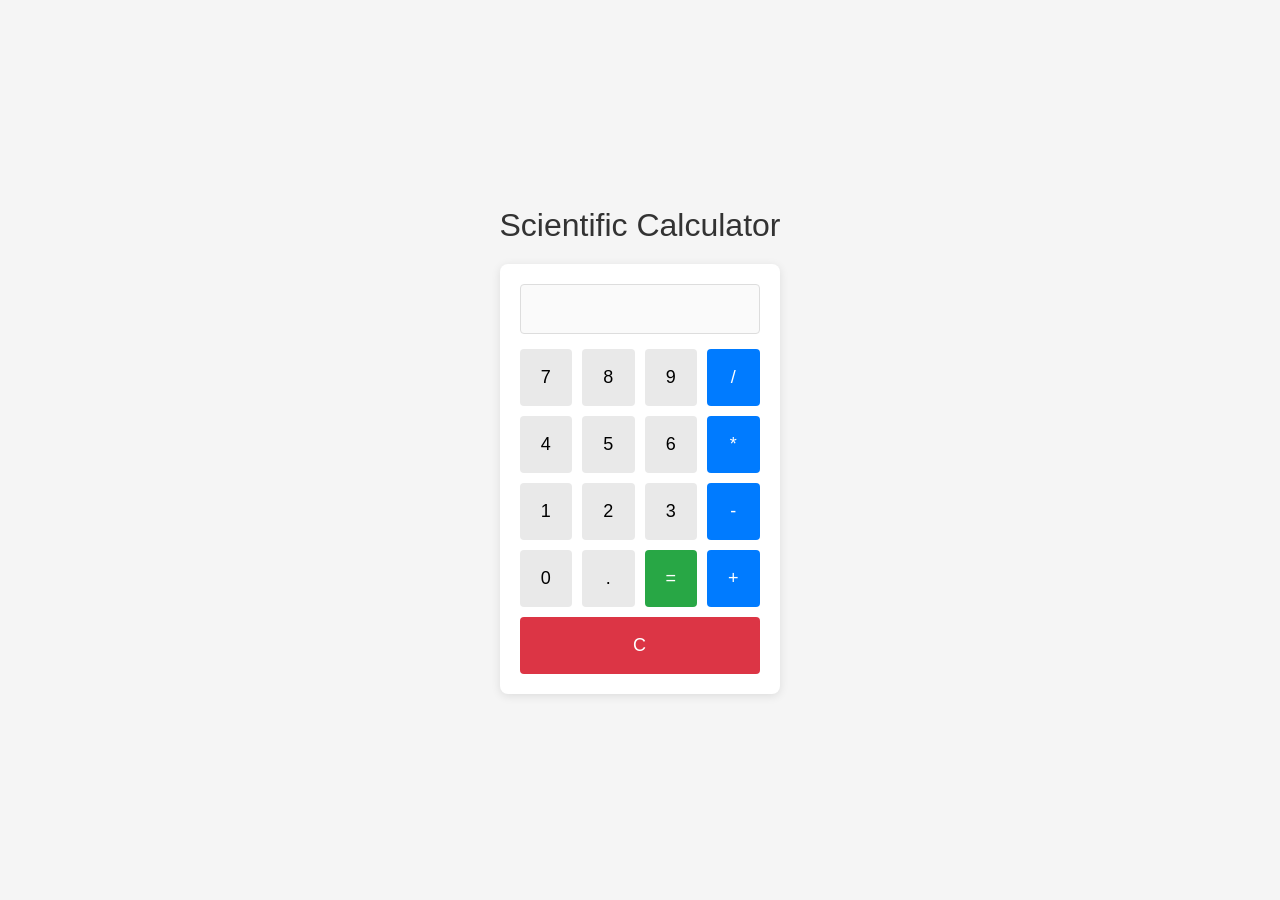
<file: Lab_02/calculator/calculator.html>
<!DOCTYPE html>
<html lang="en">
<head>
    <meta charset="UTF-8">
    <meta name="viewport" content="width=device-width, initial-scale=1.0">
    <link rel="stylesheet" href="calculator.css">
    <title>Scientific Calculator</title>
</head>
<body>
    

    <main>
        <h1>Scientific Calculator</h1>
        <div class="calculator">
            <input type="text" id="display" disabled>
            <div class="buttons">
                <button onclick="appendToDisplay('7')">7</button>
                <button onclick="appendToDisplay('8')">8</button>
                <button onclick="appendToDisplay('9')">9</button>
                <button onclick="appendToDisplay('/')">/</button>

                <button onclick="appendToDisplay('4')">4</button>
                <button onclick="appendToDisplay('5')">5</button>
                <button onclick="appendToDisplay('6')">6</button>
                <button onclick="appendToDisplay('*')">*</button>

                <button onclick="appendToDisplay('1')">1</button>
                <button onclick="appendToDisplay('2')">2</button>
                <button onclick="appendToDisplay('3')">3</button>
                <button onclick="appendToDisplay('-')">-</button>

                <button onclick="appendToDisplay('0')">0</button>
                <button onclick="appendToDisplay('.')">.</button>
                <button onclick="calculate()">=</button>
                <button onclick="appendToDisplay('+')">+</button>

                <button onclick="clearDisplay()">C</button>
            </div>
        </div>
    </main>



    <script src="calculator.js"></script>
</body>
</html>
</file>
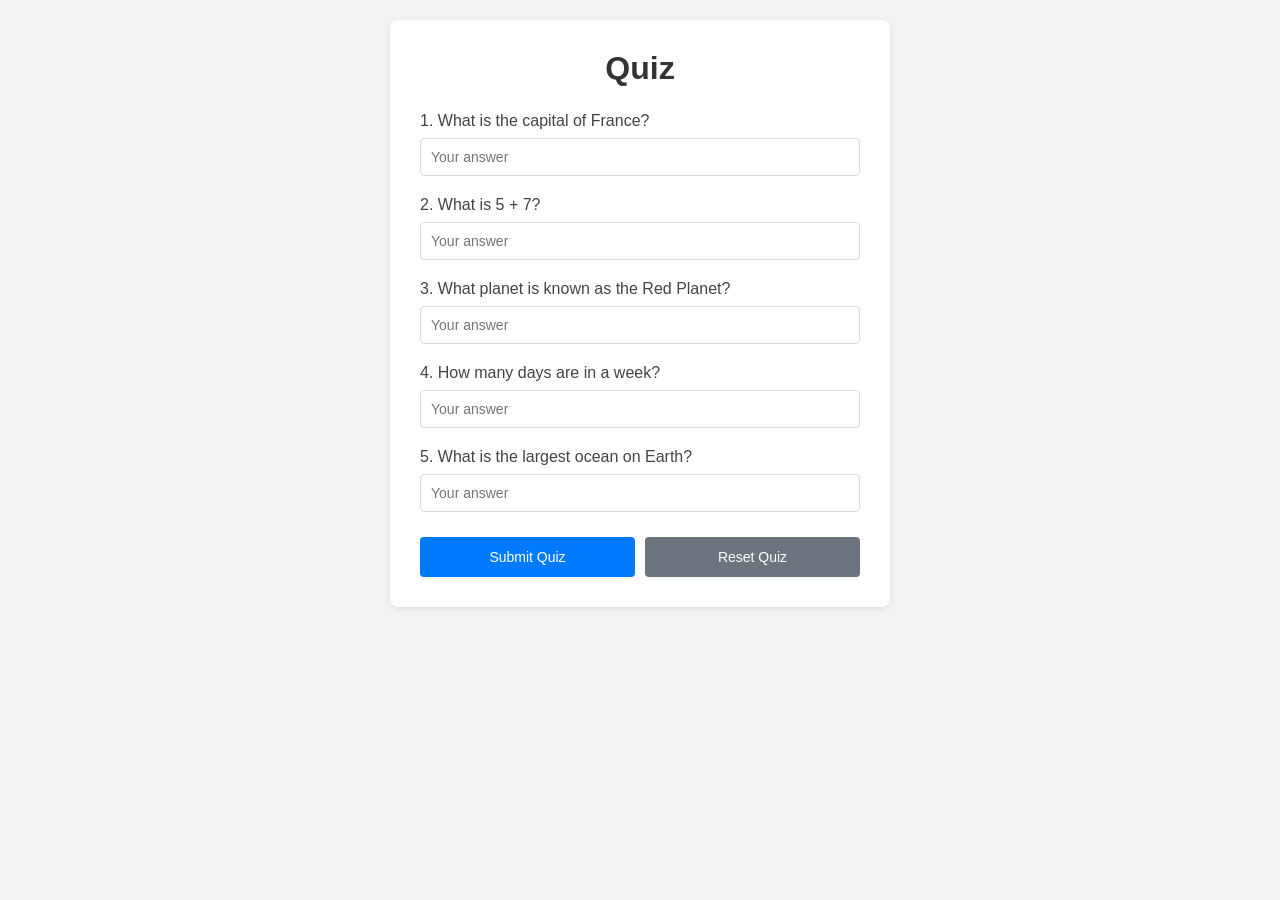
<file: Lab_02/quiz/quiz.html>
<!doctype html>
<html lang="en">
  <head>
    <meta charset="UTF-8" />
    <meta name="viewport" content="width=device-width, initial-scale=1.0" />
    <title>Simple Quiz</title>
    <link rel="stylesheet" href="quiz.css" />
  </head>
  <body>
    <div class="container">
      <h1>Quiz</h1>

      <div class="question">
        <p>1. What is the capital of France?</p>
        <input type="text" id="q1" placeholder="Your answer" />
      </div>

      <div class="question">
        <p>2. What is 5 + 7?</p>
        <input type="text" id="q2" placeholder="Your answer" />
      </div>

      <div class="question">
        <p>3. What planet is known as the Red Planet?</p>
        <input type="text" id="q3" placeholder="Your answer" />
      </div>

      <div class="question">
        <p>4. How many days are in a week?</p>
        <input type="text" id="q4" placeholder="Your answer" />
      </div>

      <div class="question">
        <p>5. What is the largest ocean on Earth?</p>
        <input type="text" id="q5" placeholder="Your answer" />
      </div>

      <div class="buttons">
        <button id="submitBtn">Submit Quiz</button>
        <button id="resetBtn">Reset Quiz</button>
      </div>

      <div id="results"></div>
    </div>

    <script src="quiz.js"></script>
  </body>
</html>
</file>
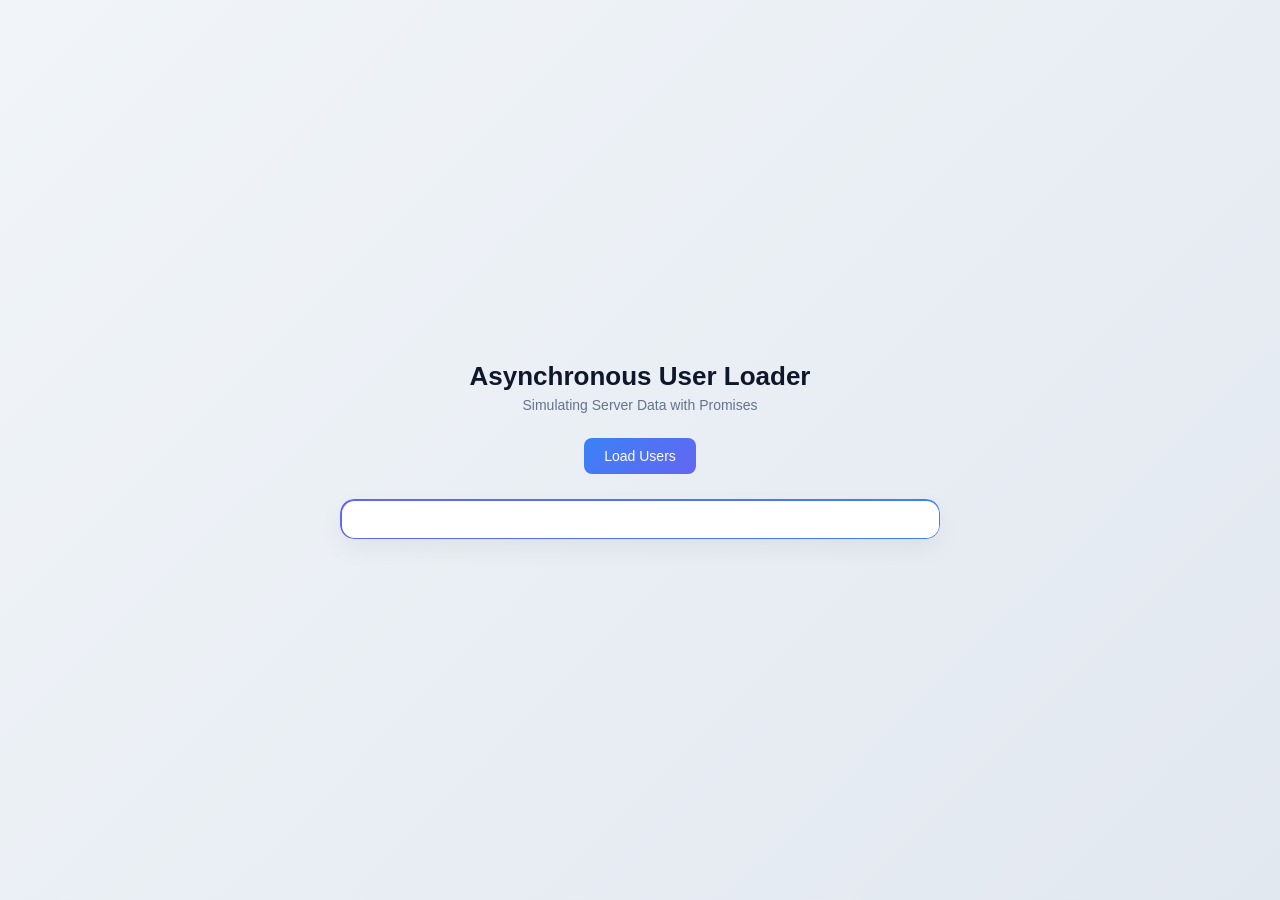
<file: Lab_03/loader/loader.html>
<!DOCTYPE html>
<html lang="en">
<head>
    <meta charset="UTF-8">
    <title>Asynchronous Data Loader</title>
    <link rel="stylesheet" href="loader.css">
    <meta name="viewport" content="width=device-width, initial-scale=1.0">
</head>
<body>

    <div class="container">
        <h1>Asynchronous User Loader</h1>
        <p class="subtitle">Simulating Server Data with Promises</p>

        <button id="loadBtn">Load Users</button>

        <div id="output" class="card"></div>
    </div>

    <script src="loader.js"></script>
</body>
</html>
</file>
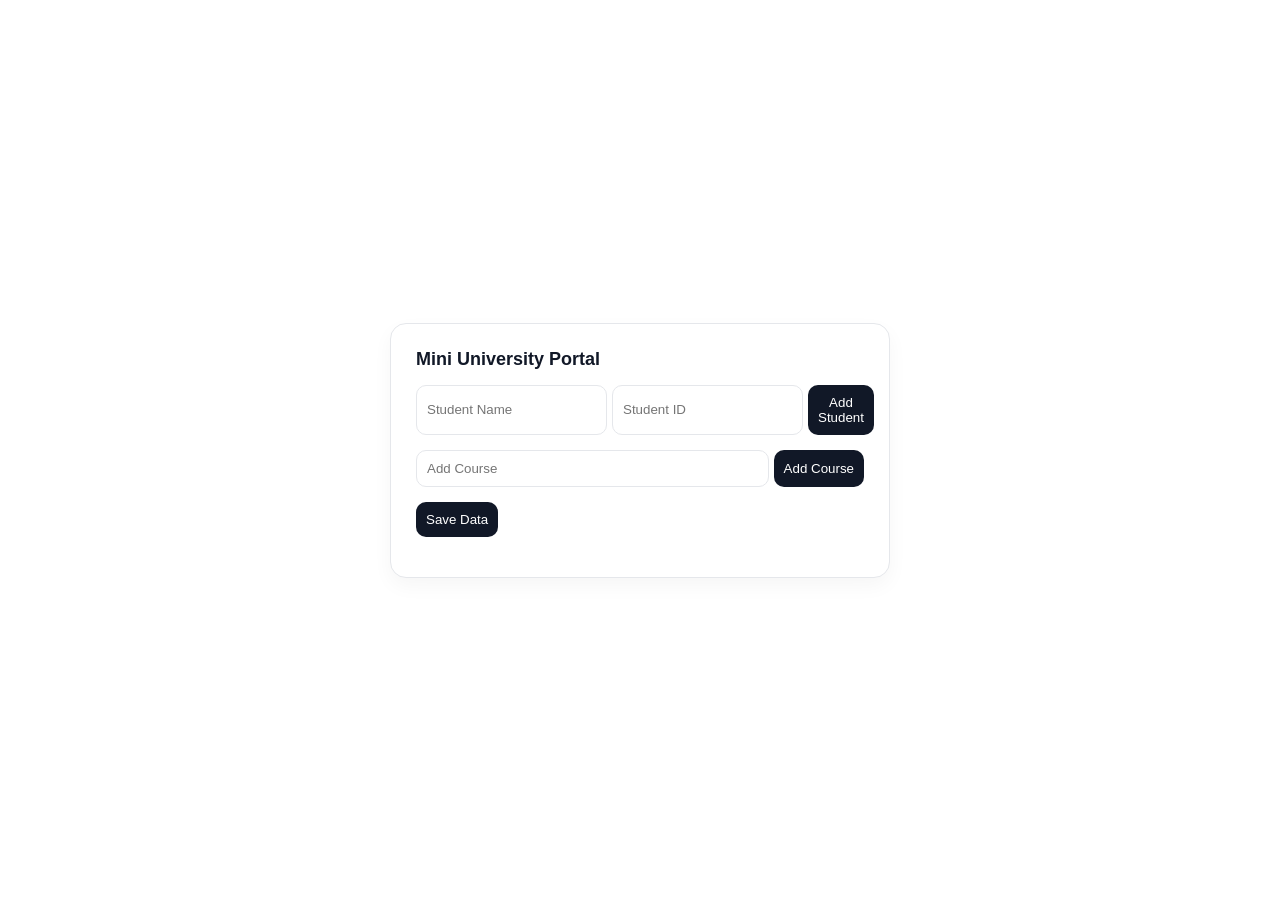
<file: Lab_03/Mini University Portal/portal.html>
<!DOCTYPE html>
<html lang="en">
<head>
<meta charset="UTF-8">
<title>Mini University Portal</title>
<link rel="stylesheet" href="portal.css">
<meta name="viewport" content="width=device-width, initial-scale=1.0">
</head>
<body>
<div class="app">
    <div class="card">
        <h2>Mini University Portal</h2>

        <div class="input-group">
            <input type="text" id="studentName" placeholder="Student Name">
            <input type="number" id="studentId" placeholder="Student ID">
            <button id="addStudentBtn">Add Student</button>
        </div>

        <div class="input-group">
            <input type="text" id="courseInput" placeholder="Add Course">
            <button id="addCourseBtn">Add Course</button>
        </div>

        <button id="saveBtn">Save Data</button>

        <div id="studentList" class="student-list"></div>
    </div>
</div>

<script src="portal.js"></script>
</body>
</html>
</file>
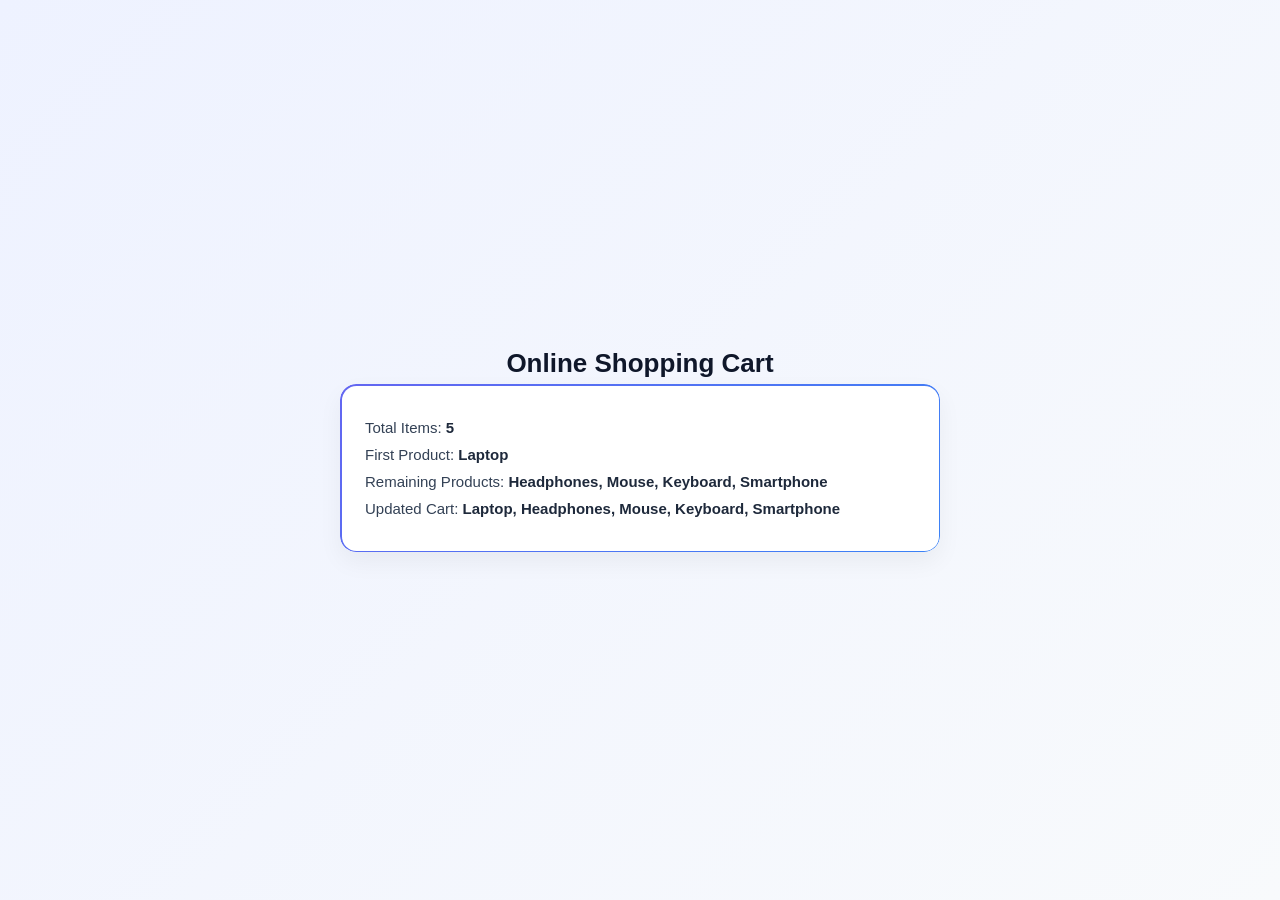
<file: Lab_03/online-shopping-cart/cart.html>
<!DOCTYPE html>
<html lang="en">
<head>
    <meta charset="UTF-8">
    <title>Online Shopping Cart</title>
    <link rel="stylesheet" href="cart.css">
    <meta name="viewport" content="width=device-width, initial-scale=1.0">
</head>
<body>

    <div class="container">
        <h1>Online Shopping Cart</h1>
        <div id="cartOutput" class="card"></div>
    </div>

    <script src="cart.js"></script>
</body>
</html>
</file>
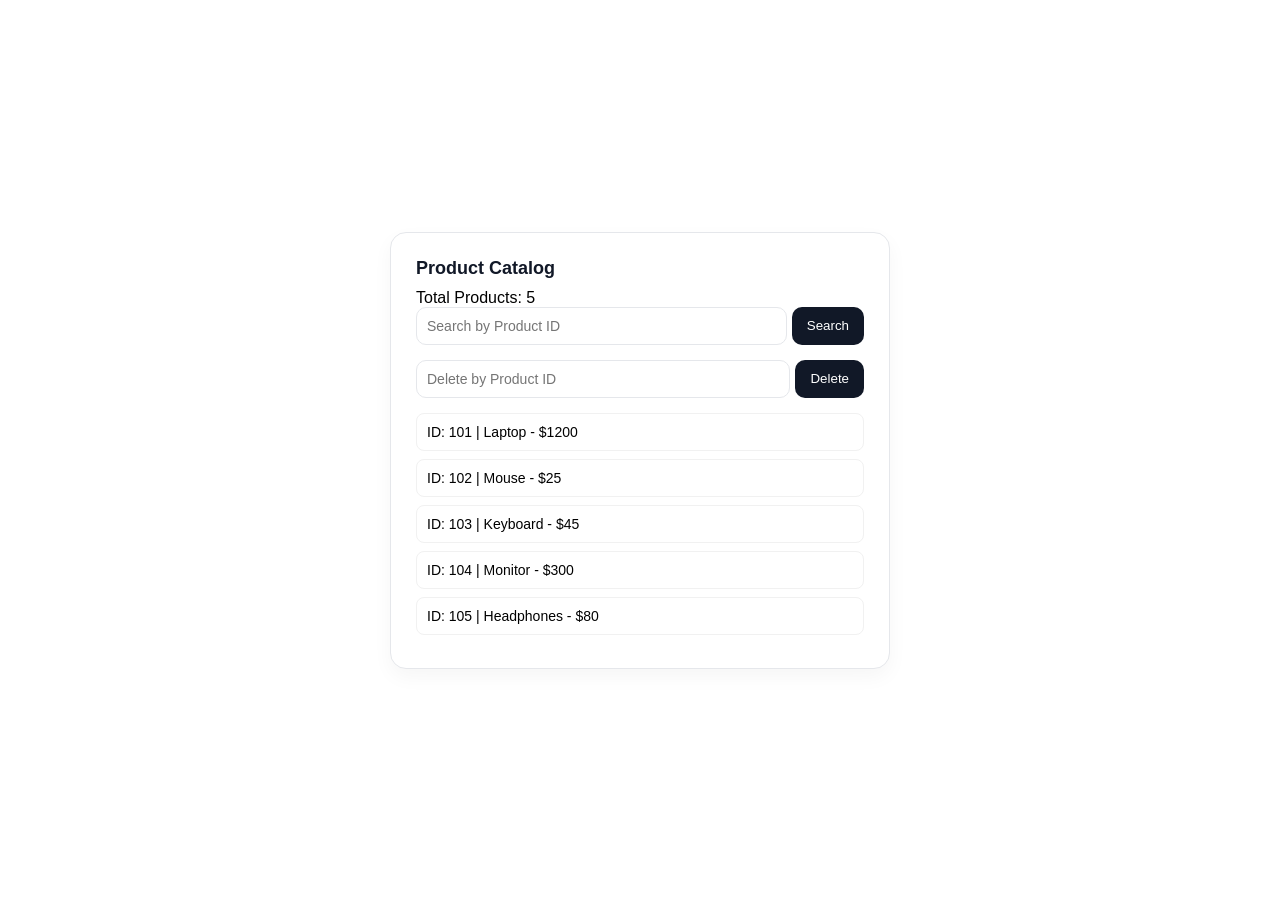
<file: Lab_03/Product Catalog using Map/catalog.html>
<!DOCTYPE html>
<html lang="en">
<head>
    <meta charset="UTF-8">
    <title>Product Catalog</title>
    <link rel="stylesheet" href="catalog.css">
    <meta name="viewport" content="width=device-width, initial-scale=1.0">
</head>
<body>
    <div class="app">
        <div class="card">
            <h2>Product Catalog</h2>
            <p>Total Products: <span id="totalCount">0</span></p>

            <div class="input-group">
                <input type="text" id="searchInput" placeholder="Search by Product ID">
                <button id="searchBtn">Search</button>
            </div>

            <div class="input-group">
                <input type="text" id="deleteInput" placeholder="Delete by Product ID">
                <button id="deleteBtn">Delete</button>
            </div>

            <div id="productList" class="product-list"></div>
        </div>
    </div>

    <script src="catalog.js"></script>
</body>
</html>
</file>
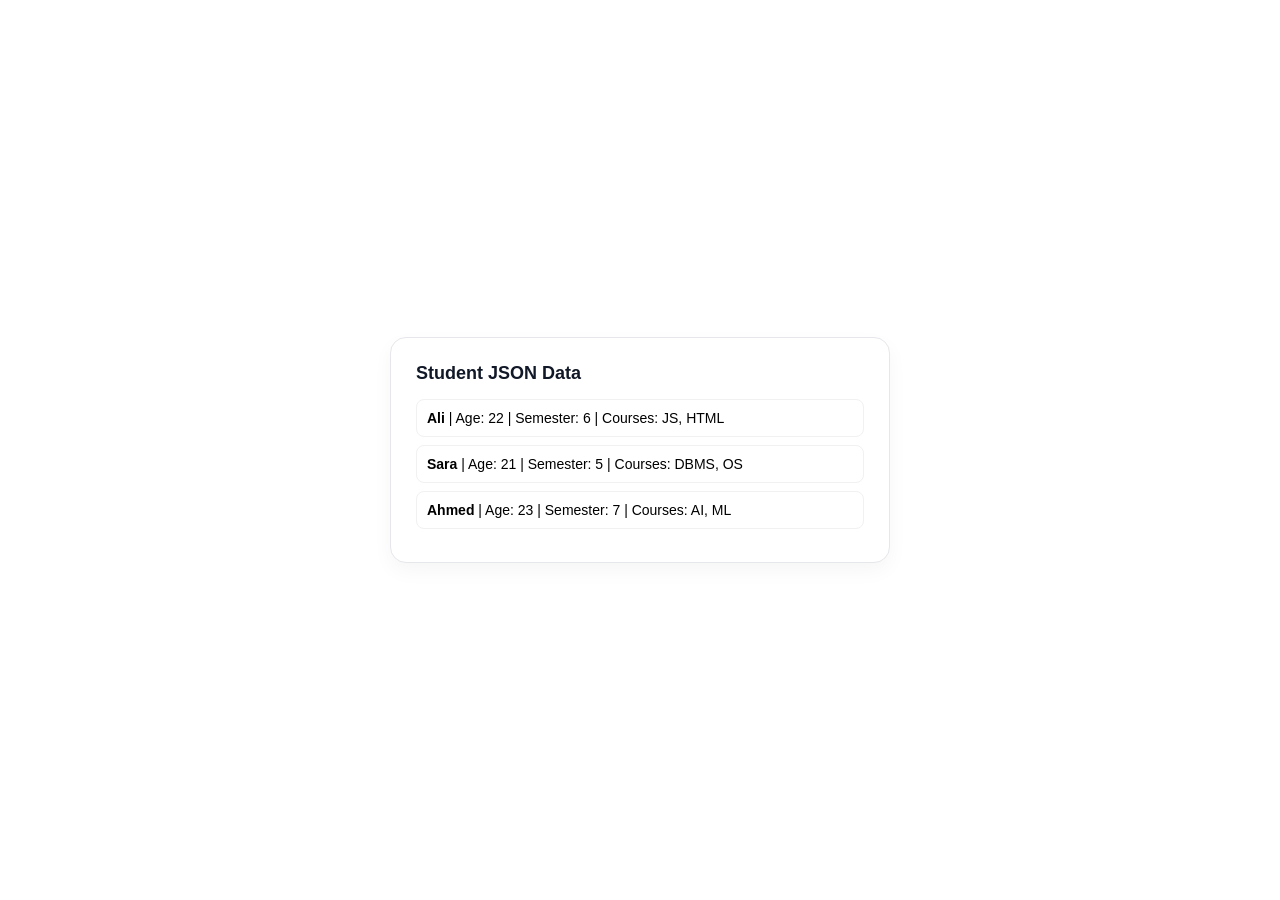
<file: Lab_03/Student Data Using JSON/json.html>
<!DOCTYPE html>
<html lang="en">
<head>
<meta charset="UTF-8">
<title>Student JSON Data</title>
<link rel="stylesheet" href="json.css">
<meta name="viewport" content="width=device-width, initial-scale=1.0">
</head>
<body>
<div class="app">
    <div class="card">
        <h2>Student JSON Data</h2>
        <div id="studentList"></div>
    </div>
</div>
<script src="json.js"></script>
</body>
</html>
</file>
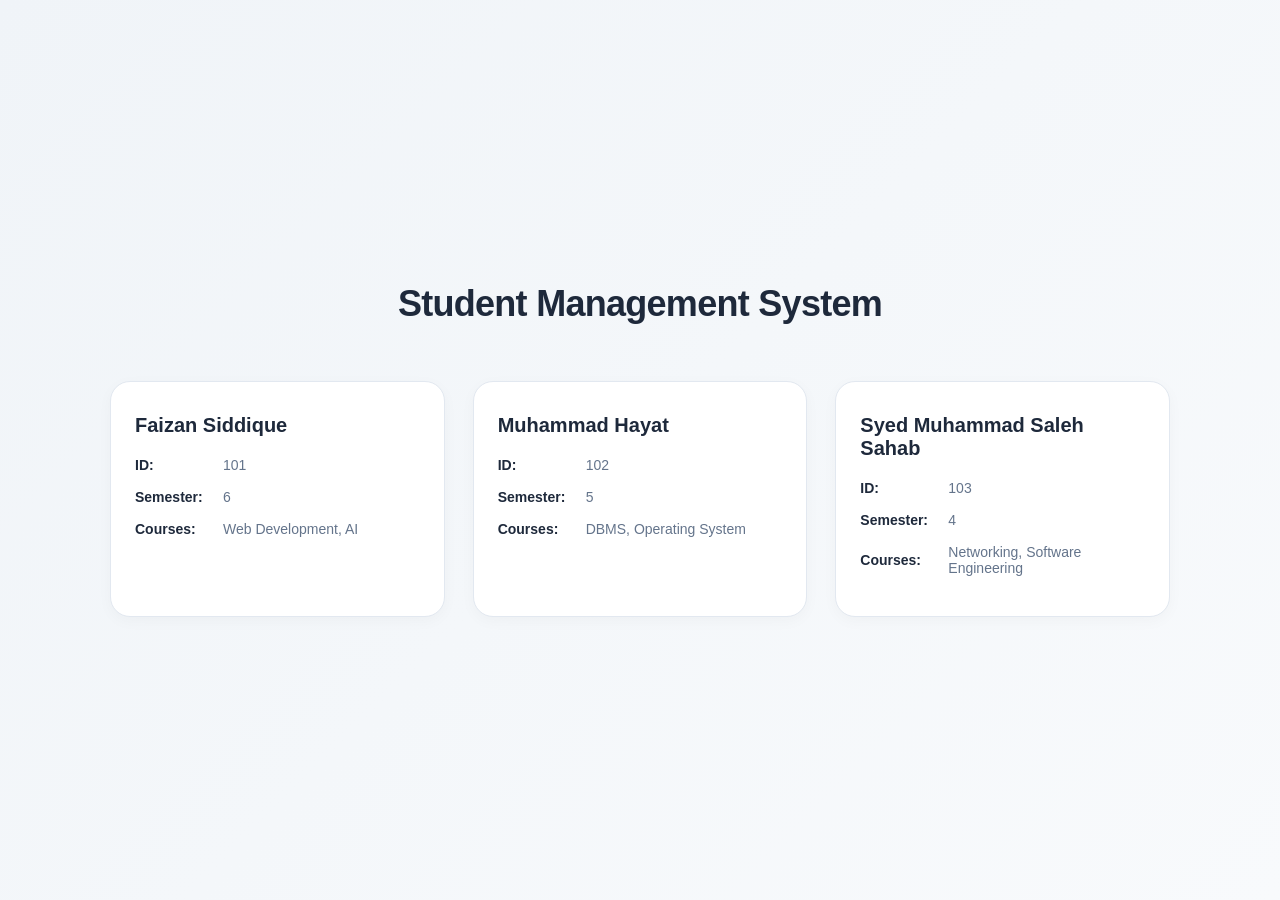
<file: Lab_03/student-management-system/sms.html>
<!DOCTYPE html>
<html lang="en">
<head>
    <meta charset="UTF-8">
    <title>Student Management System</title>
    <link rel="stylesheet" href="sms.css">
    <meta name="viewport" content="width=device-width, initial-scale=1.0">
</head>
<body>

    <div class="container">
        <header class="header">
            <h1>Student Management System</h1>
          
        </header>

        <section id="studentContainer" class="student-grid"></section>
    </div>

    <script src="sms.js"></script>
</body>
</html>
</file>
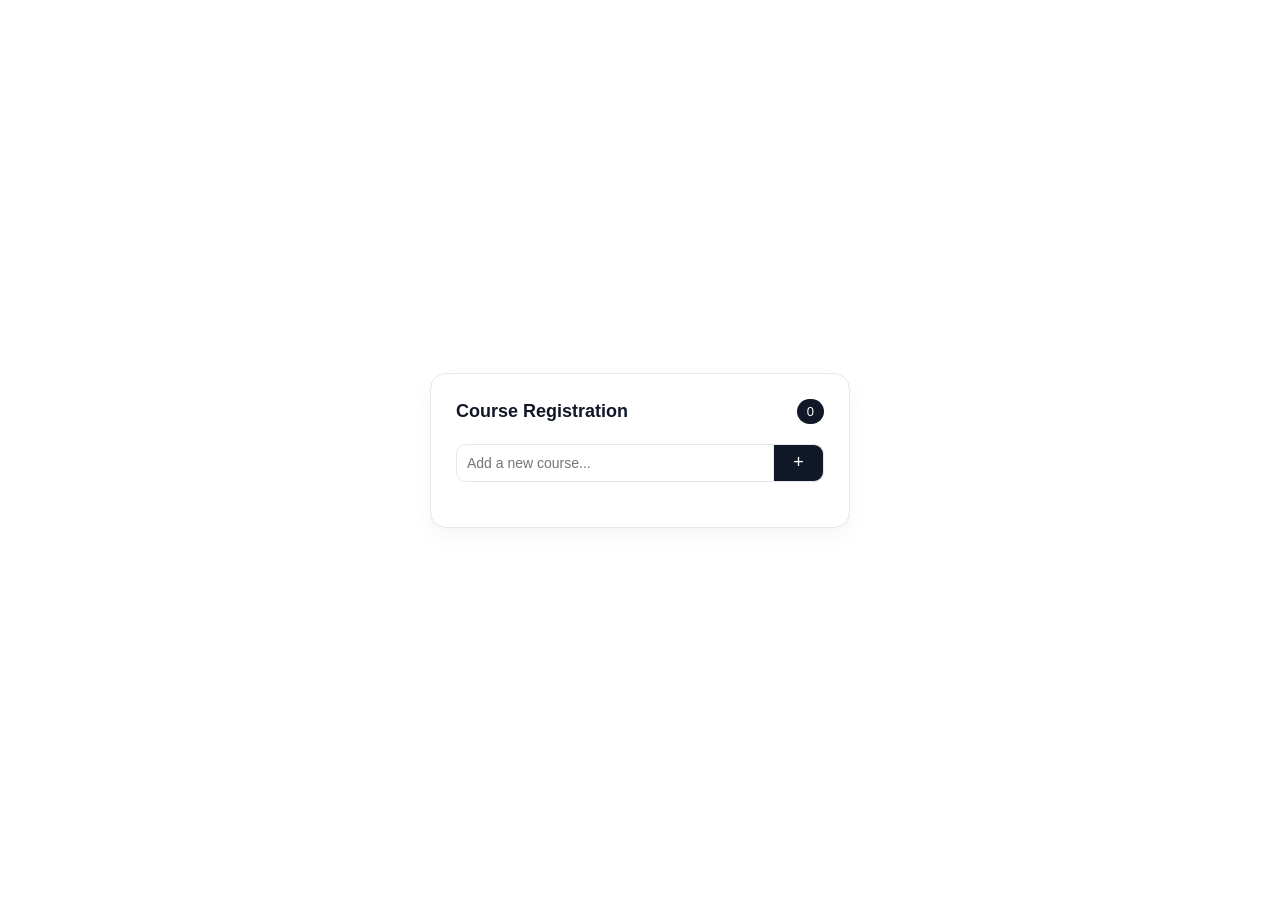
<file: Lab_03/Unique Course Registration System/courses.html>
<!DOCTYPE html>
<html lang="en">
<head>
    <meta charset="UTF-8">
    <title>Course Registration System</title>
    <link rel="stylesheet" href="courses.css">
    <meta name="viewport" content="width=device-width, initial-scale=1.0">
</head>
<body>

    <div class="app">
        <div class="card">
            <div class="header">
                <h2>Course Registration</h2>
                <span class="badge" id="totalCount">0</span>
            </div>

            <div class="input-group">
                <input type="text" id="courseInput" placeholder="Add a new course...">
                <button id="addBtn">+</button>
            </div>

            <div id="courseList" class="course-list"></div>
        </div>
    </div>

    <script src="courses.js"></script>
</body>
</html>
</file>
<file: Lab_02/calculator/calculator.css>
* {
  margin: 0;
  padding: 0;
  box-sizing: border-box;
}

body {
  font-family: Arial, sans-serif;
  background: #f5f5f5;
  min-height: 100vh;
  display: flex;
  justify-content: center;
  align-items: center;
}

main {
  text-align: center;
}

h1 {
  margin-bottom: 20px;
  color: #333;
  font-weight: normal;
}

.calculator {
  background: white;
  padding: 20px;
  border-radius: 8px;
  box-shadow: 0 2px 10px rgba(0, 0, 0, 0.1);
  width: 280px;
}

#display {
  width: 100%;
  height: 50px;
  font-size: 24px;
  text-align: right;
  padding: 10px;
  border: 1px solid #ddd;
  border-radius: 4px;
  margin-bottom: 15px;
  background: #fafafa;
}

.buttons {
  display: grid;
  grid-template-columns: repeat(4, 1fr);
  gap: 10px;
}

button {
  padding: 18px;
  font-size: 18px;
  border: none;
  border-radius: 4px;
  cursor: pointer;
  background: #e9e9e9;
  transition: background 0.2s;
}

button:hover {
  background: #d0d0d0;
}

button:last-child {
  grid-column: span 4;
  background: #dc3545;
  color: white;
}

button:last-child:hover {
  background: #c82333;
}

button:nth-child(4n) {
  background: #007bff;
  color: white;
}

button:nth-child(4n):hover {
  background: #0056b3;
}

button:nth-child(15) {
  background: #28a745;
  color: white;
}

button:nth-child(15):hover {
  background: #1e7e34;
}
</file>
<file: Lab_02/quiz/quiz.css>
* {
  margin: 0;
  padding: 0;
  box-sizing: border-box;
}

body {
  font-family: Arial, sans-serif;
  background: #f5f5f5;
  min-height: 100vh;
  padding: 20px;
}

.container {
  max-width: 500px;
  margin: 0 auto;
  background: white;
  padding: 30px;
  border-radius: 8px;
  box-shadow: 0 2px 10px rgba(0, 0, 0, 0.1);
}

h1 {
  text-align: center;
  margin-bottom: 25px;
  color: #333;
}

.question {
  margin-bottom: 20px;
}

.question p {
  margin-bottom: 8px;
  color: #444;
}

.question input {
  width: 100%;
  padding: 10px;
  border: 1px solid #ddd;
  border-radius: 4px;
  font-size: 14px;
}

.question input:focus {
  outline: none;
  border-color: #007bff;
}

.buttons {
  display: flex;
  gap: 10px;
  margin-top: 25px;
}

button {
  flex: 1;
  padding: 12px;
  border: none;
  border-radius: 4px;
  cursor: pointer;
  font-size: 14px;
}

#submitBtn {
  background: #007bff;
  color: white;
}

#submitBtn:hover {
  background: #0056b3;
}

#resetBtn {
  background: #6c757d;
  color: white;
}

#resetBtn:hover {
  background: #545b62;
}

#results {
  margin-top: 25px;
  padding: 15px;
  border-radius: 4px;
  text-align: center;
  display: none;
}

#results.show {
  display: block;
}

#results.excellent {
  background: #d4edda;
  color: #155724;
}

#results.good {
  background: #fff3cd;
  color: #856404;
}

#results.poor {
  background: #f8d7da;
  color: #721c24;
}

#results p {
  margin: 5px 0;
}
</file>
<file: Lab_03/loader/loader.css>
* {
    margin: 0;
    padding: 0;
    box-sizing: border-box;
}

body {
    font-family: 'Segoe UI', Tahoma, sans-serif;
    background: linear-gradient(135deg, #f1f5f9, #e2e8f0);
    min-height: 100vh;
    display: flex;
    justify-content: center;
    align-items: center;
}

.container {
    width: 95%;
    max-width: 600px;
    text-align: center;
}

h1 {
    font-size: 26px;
    margin-bottom: 5px;
    color: #0f172a;
}

.subtitle {
    font-size: 14px;
    color: #64748b;
    margin-bottom: 25px;
}

button {
    padding: 10px 20px;
    border: none;
    border-radius: 8px;
    background: linear-gradient(135deg, #3b82f6, #6366f1);
    color: white;
    font-size: 14px;
    cursor: pointer;
    transition: 0.3s ease;
}

button:hover {
    opacity: 0.9;
    transform: translateY(-2px);
}

.card {
    margin-top: 25px;
    background: white;
    padding: 20px;
    border-radius: 14px;
    box-shadow: 0 10px 25px rgba(0, 0, 0, 0.05);
    text-align: left;
    position: relative;
}

/* Modern Gradient Border */
.card::before {
    content: "";
    position: absolute;
    inset: 0;
    padding: 1.5px;
    border-radius: 14px;
    background: linear-gradient(135deg, #6366f1, #3b82f6);
    -webkit-mask:
        linear-gradient(#fff 0 0) content-box,
        linear-gradient(#fff 0 0);
    -webkit-mask-composite: xor;
    mask-composite: exclude;
    pointer-events: none;
}

.user {
    padding: 8px 0;
    border-bottom: 1px solid #e2e8f0;
    font-size: 14px;
    color: #334155;
}

.user:last-child {
    border-bottom: none;
}

.error {
    color: #dc2626;
    font-weight: 500;
}
</file>
<file: Lab_03/Mini University Portal/portal.css>
* {
    margin: 0;
    padding: 0;
    box-sizing: border-box;
}

body {
    font-family: 'Inter', sans-serif;
    background: #fff;
    min-height: 100vh;
    display: flex;
    justify-content: center;
    align-items: center;
}

.app {
    width: 95%;
    max-width: 500px;
}

.card {
    background: #fff;
    border-radius: 16px;
    padding: 25px;
    box-shadow: 0 8px 20px rgba(0, 0, 0, 0.04);
    border: 1px solid #e5e7eb;
}

h2 {
    font-size: 18px;
    margin-bottom: 15px;
    color: #111827;
}

.input-group {
    display: flex;
    gap: 5px;
    margin-bottom: 15px;
}

input {
    flex: 1;
    padding: 10px;
    border-radius: 10px;
    border: 1px solid #e5e7eb;
    outline: none;
}

button {
    padding: 10px;
    border: none;
    border-radius: 10px;
    background: #111827;
    color: white;
    cursor: pointer;
    transition: 0.2s;
}

button:hover {
    opacity: 0.85;
}

.student-list {
    margin-top: 15px;
}

.student-item {
    padding: 10px;
    border: 1px solid #f1f1f1;
    border-radius: 8px;
    margin-bottom: 8px;
    font-size: 14px;
}
</file>
<file: Lab_03/online-shopping-cart/cart.css>
* {
    margin: 0;
    padding: 0;
    box-sizing: border-box;
}

body {
    font-family: 'Segoe UI', Tahoma, sans-serif;
    background: linear-gradient(135deg, #eef2ff, #f8fafc);
    min-height: 100vh;
    display: flex;
    justify-content: center;
    align-items: center;
}

.container {
    width: 95%;
    max-width: 600px;
    text-align: center;
}

h1 {
    font-size: 26px;
    margin-bottom: 5px;
    color: #0f172a;
}

.subtitle {
    font-size: 14px;
    color: #64748b;
    margin-bottom: 30px;
}

.card {
    background: white;
    padding: 25px;
    border-radius: 16px;
    box-shadow: 0 10px 25px rgba(0, 0, 0, 0.05);
    text-align: left;
    position: relative;
}

/* Modern Gradient Border */
.card::before {
    content: "";
    position: absolute;
    inset: 0;
    padding: 1.5px;
    border-radius: 16px;
    background: linear-gradient(135deg, #6366f1, #3b82f6);
    -webkit-mask:
        linear-gradient(#fff 0 0) content-box,
        linear-gradient(#fff 0 0);
    -webkit-mask-composite: xor;
    mask-composite: exclude;
    pointer-events: none;
}

.card p {
    margin: 10px 0;
    font-size: 15px;
    color: #334155;
}

.highlight {
    font-weight: 600;
    color: #1e293b;
}
</file>
<file: Lab_03/Product Catalog using Map/catalog.css>
* {
    margin: 0;
    padding: 0;
    box-sizing: border-box;
}

body {
    font-family: 'Inter', 'Segoe UI', sans-serif;
    background: #ffffff;
    min-height: 100vh;
    display: flex;
    justify-content: center;
    align-items: center;
}

.app {
    width: 95%;
    max-width: 500px;
}

.card {
    background: #fff;
    border-radius: 16px;
    padding: 25px;
    box-shadow: 0 8px 20px rgba(0, 0, 0, 0.04);
    border: 1px solid #e5e7eb;
}

h2 {
    font-size: 18px;
    margin-bottom: 10px;
    color: #111827;
}

.input-group {
    display: flex;
    margin-bottom: 15px;
    gap: 5px;
}

input {
    flex: 1;
    padding: 10px;
    border-radius: 10px;
    border: 1px solid #e5e7eb;
    outline: none;
    font-size: 14px;
}

input:focus {
    border-color: #111827;
}

button {
    padding: 10px 15px;
    border: none;
    border-radius: 10px;
    background: #111827;
    color: white;
    cursor: pointer;
    transition: 0.2s;
}

button:hover {
    opacity: 0.85;
}

.product-list {
    margin-top: 15px;
}

.product-item {
    padding: 10px;
    border-radius: 8px;
    border: 1px solid #f1f1f1;
    margin-bottom: 8px;
    font-size: 14px;
}

.product-item:hover {
    background: #f9fafb;
}
</file>
<file: Lab_03/Student Data Using JSON/json.css>
* {
    margin: 0;
    padding: 0;
    box-sizing: border-box;
}

body {
    font-family: 'Inter', sans-serif;
    background: #fff;
    min-height: 100vh;
    display: flex;
    justify-content: center;
    align-items: center;
}

.app {
    width: 95%;
    max-width: 500px;
}

.card {
    background: #fff;
    border-radius: 16px;
    padding: 25px;
    box-shadow: 0 8px 20px rgba(0, 0, 0, 0.04);
    border: 1px solid #e5e7eb;
}

h2 {
    font-size: 18px;
    margin-bottom: 15px;
    color: #111827;
}

.student-item {
    padding: 10px;
    border: 1px solid #f1f1f1;
    border-radius: 8px;
    margin-bottom: 8px;
    font-size: 14px;
}
</file>
<file: Lab_03/student-management-system/sms.css>
/* Base Variables - Modern & Vibrant Palette */
:root {
    --bg-main: linear-gradient(135deg, #F0F4F8 0%, #F8FAFC 100%);
    --card-bg: #FFFFFF;
    --text-primary: #1E293B;
    --text-secondary: #64748B;
    --primary-color: #6366F1; /* Indigo */
    --primary-light: #EEF2FF;
    --gradient-accent: linear-gradient(135deg, #6366F1 0%, #A855F7 100%);
    --border-color: #E2E8F0;
}

* {
    margin: 0;
    padding: 0;
    box-sizing: border-box;
}

/* Body Styling */
body {
    font-family: 'Inter', -apple-system, BlinkMacSystemFont, 'Segoe UI', sans-serif;
    background: var(--bg-main);
    min-height: 100vh;
    display: flex;
    justify-content: center;
    align-items: center;
    padding: 20px;
    color: var(--text-primary);
    -webkit-font-smoothing: antialiased;
}

/* Main Container */
.container {
    width: 100%;
    max-width: 1100px;
    padding: 40px 20px;
}

/* Header */
.header {
    text-align: center;
    margin-bottom: 56px;
}

.header h1 {
    font-size: 36px;
    font-weight: 700;
    letter-spacing: -0.02em;
    color: var(--text-primary);
    margin-bottom: 12px;
}

.header p {
    color: var(--text-secondary);
    font-size: 16px;
}

/* Stats Row */
.stats-minimal {
    display: flex;
    justify-content: center;
    gap: 32px;
    margin-top: 24px;
    font-size: 14px;
    color: var(--text-secondary);
    background: #ffffff;
    padding: 12px 24px;
    border-radius: 999px;
    box-shadow: 0 4px 6px -1px rgba(0, 0, 0, 0.05);
    display: inline-flex;
}

.stats-minimal span {
    color: var(--primary-color);
    font-weight: 700;
    margin-left: 6px;
}

/* Filter Bar */
.filter-bar {
    display: flex;
    gap: 12px;
    justify-content: center;
    margin-bottom: 40px;
    flex-wrap: wrap;
}

.filter-btn {
    background: #FFFFFF;
    border: 1px solid var(--border-color);
    padding: 10px 24px;
    border-radius: 9999px;
    font-size: 14px;
    font-weight: 600;
    color: var(--text-secondary);
    cursor: pointer;
    transition: all 0.3s ease;
    box-shadow: 0 2px 4px rgba(0,0,0,0.02);
}

.filter-btn:hover {
    color: var(--primary-color);
    border-color: var(--primary-color);
    transform: translateY(-1px);
}

.filter-btn.active {
    background: var(--gradient-accent);
    border-color: transparent;
    color: #FFFFFF;
    box-shadow: 0 4px 12px rgba(99, 102, 241, 0.3);
}

/* Grid Layout */
.student-grid {
    display: grid;
    grid-template-columns: repeat(auto-fill, minmax(300px, 1fr));
    gap: 28px;
}

/* Student Card - Attractive Design */
.student-card {
    background: var(--card-bg);
    padding: 32px 24px;
    border-radius: 20px;
    border: 1px solid var(--border-color);
    box-shadow: 0 4px 15px rgba(0, 0, 0, 0.03);
    transition: all 0.3s ease;
    display: flex;
    flex-direction: column;
    position: relative;
    overflow: hidden;
}

/* Subtle top accent line on hover */
.student-card::before {
    content: '';
    position: absolute;
    top: 0;
    left: 0;
    width: 100%;
    height: 4px;
    background: var(--gradient-accent);
    opacity: 0;
    transition: opacity 0.3s ease;
}

.student-card:hover {
    transform: translateY(-6px);
    box-shadow: 0 12px 25px rgba(0, 0, 0, 0.08);
    border-color: transparent;
}

.student-card:hover::before {
    opacity: 1;
}

/* Student Initial/Icon - Vibrant Gradient */
.student-initial {
    width: 60px;
    height: 60px;
    background: var(--gradient-accent);
    border-radius: 16px;
    display: flex;
    align-items: center;
    justify-content: center;
    color: #FFFFFF;
    font-size: 22px;
    font-weight: 700;
    margin-bottom: 24px;
    box-shadow: 0 4px 10px rgba(99, 102, 241, 0.2);
}

/* Typography */
.student-card h3 {
    font-size: 20px;
    font-weight: 700;
    color: var(--text-primary);
    margin-bottom: 12px;
}

.student-card p {
    font-size: 14px;
    margin: 8px 0;
    color: var(--text-secondary);
    display: flex;
    align-items: center;
    gap: 8px;
}

.student-card strong {
    color: var(--text-primary);
    font-weight: 600;
    min-width: 80px;
}

/* Simple Divider */
.student-divider {
    height: 1px;
    background: var(--border-color);
    margin: 20px 0;
    border: none;
}

/* Badge - Tinted Background */
.simple-badge {
    background: var(--primary-light);
    color: var(--primary-color);
    padding: 6px 14px;
    border-radius: 8px;
    font-size: 13px;
    font-weight: 600;
    display: inline-flex;
    align-items: center;
    margin-top: auto;
    align-self: flex-start;
}

/* Responsive */
@media (max-width: 768px) {
    .container {
        padding: 24px 16px;
    }
    .header h1 {
        font-size: 28px;
    }
    .student-grid {
        gap: 20px;
    }
    .student-card {
        padding: 24px;
    }
}
</file>
<file: Lab_03/Unique Course Registration System/courses.css>
* {
    margin: 0;
    padding: 0;
    box-sizing: border-box;
}

body {
    font-family: 'Inter', 'Segoe UI', sans-serif;
    background: #ffffff;
    min-height: 100vh;
    display: flex;
    justify-content: center;
    align-items: center;
}

.app {
    width: 95%;
    max-width: 420px;
}

.card {
    background: #ffffff;
    border-radius: 16px;
    padding: 25px;
    box-shadow: 0 8px 20px rgba(0, 0, 0, 0.04);
    border: 1px solid #e5e7eb;
}

.header {
    display: flex;
    justify-content: space-between;
    align-items: center;
    margin-bottom: 20px;
}

.header h2 {
    font-size: 18px;
    font-weight: 600;
    color: #111827;
}

.badge {
    background: #111827;
    color: white;
    padding: 5px 10px;
    border-radius: 20px;
    font-size: 13px;
    font-weight: 500;
}

.input-group {
    display: flex;
    margin-bottom: 20px;
}

input {
    flex: 1;
    padding: 10px;
    border-radius: 10px 0 0 10px;
    border: 1px solid #e5e7eb;
    outline: none;
    font-size: 14px;
}

input:focus {
    border-color: #111827;
}

button {
    width: 50px;
    border: 1px solid #e5e7eb;
    border-left: none;
    border-radius: 0 10px 10px 0;
    background: #111827;
    color: white;
    font-size: 18px;
    cursor: pointer;
    transition: 0.2s ease;
}

button:hover {
    opacity: 0.85;
}

.course-list {
    max-height: 250px;
    overflow-y: auto;
}

.course-item {
    padding: 10px;
    border-radius: 8px;
    margin-bottom: 8px;
    font-size: 14px;
    border: 1px solid #f1f1f1;
    transition: 0.2s ease;
}

.course-item:hover {
    background: #f9fafb;
}
</file>
